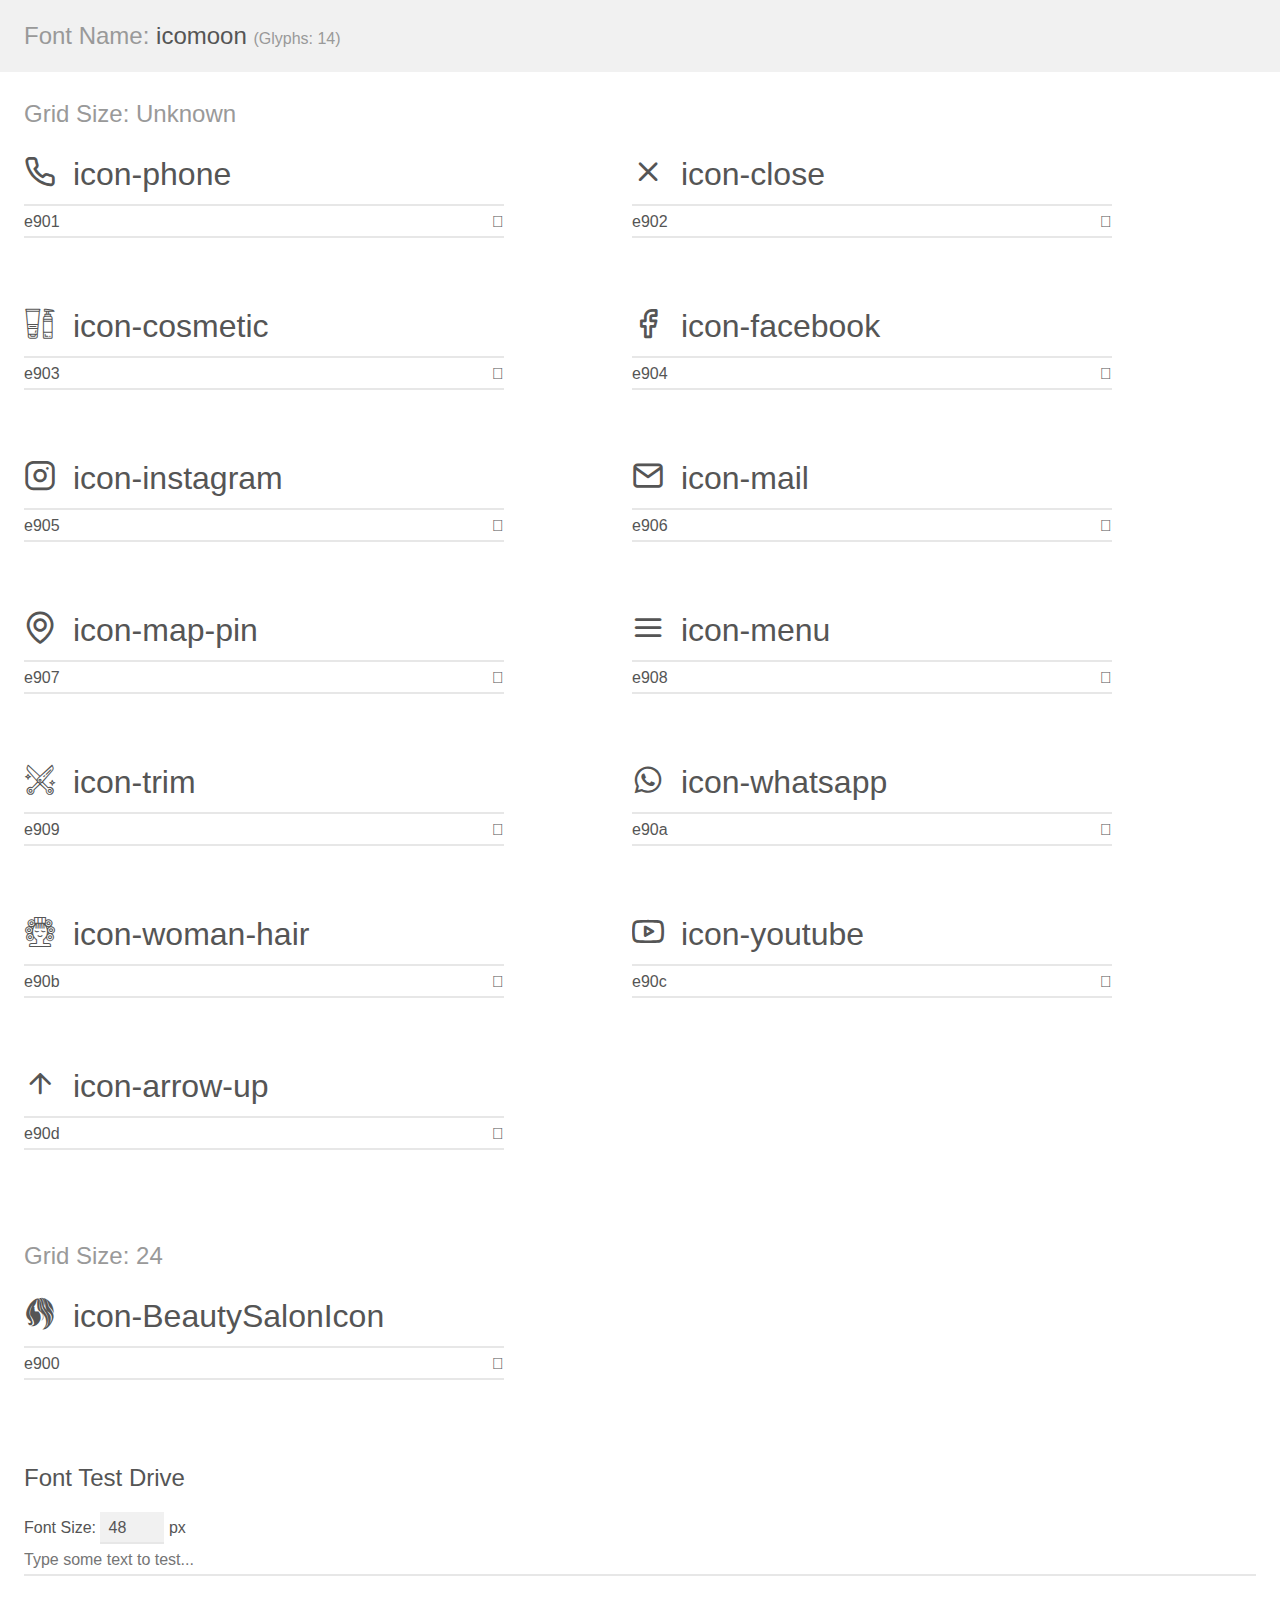
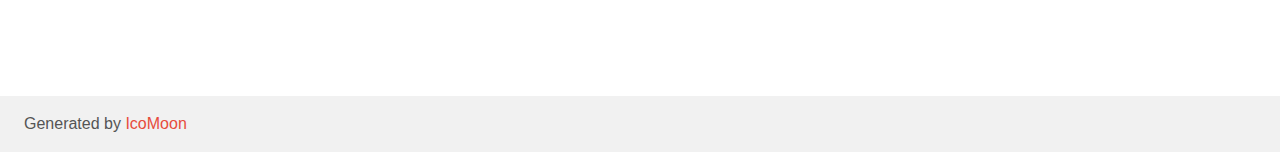
<file: assets/fonts/demo.html>
<!doctype html>
<html>
<head>
    <meta charset="utf-8">
    <title>IcoMoon Demo</title>
    <meta name="description" content="An Icon Font Generated By IcoMoon.io">
    <meta name="viewport" content="width=device-width, initial-scale=1">
    <link rel="stylesheet" href="demo-files/demo.css">
    <link rel="stylesheet" href="style.css"></head>
<body>
    <div class="bgc1 clearfix">
        <h1 class="mhmm mvm"><span class="fgc1">Font Name:</span> icomoon <small class="fgc1">(Glyphs:&nbsp;14)</small></h1>
    </div>
    <div class="clearfix mhl ptl">
        <h1 class="mvm mtn fgc1">Grid Size: Unknown</h1>
        <div class="glyph fs1">
            <div class="clearfix bshadow0 pbs">
                <span class="icon-phone"></span>
                <span class="mls"> icon-phone</span>
            </div>
            <fieldset class="fs0 size1of1 clearfix hidden-false">
                <input type="text" readonly value="e901" class="unit size1of2" />
                <input type="text" maxlength="1" readonly value="&#xe901;" class="unitRight size1of2 talign-right" />
            </fieldset>
            <div class="fs0 bshadow0 clearfix hidden-true">
                <span class="unit pvs fgc1">liga: </span>
                <input type="text" readonly value="" class="liga unitRight" />
            </div>
        </div>
        <div class="glyph fs1">
            <div class="clearfix bshadow0 pbs">
                <span class="icon-close"></span>
                <span class="mls"> icon-close</span>
            </div>
            <fieldset class="fs0 size1of1 clearfix hidden-false">
                <input type="text" readonly value="e902" class="unit size1of2" />
                <input type="text" maxlength="1" readonly value="&#xe902;" class="unitRight size1of2 talign-right" />
            </fieldset>
            <div class="fs0 bshadow0 clearfix hidden-true">
                <span class="unit pvs fgc1">liga: </span>
                <input type="text" readonly value="" class="liga unitRight" />
            </div>
        </div>
        <div class="glyph fs1">
            <div class="clearfix bshadow0 pbs">
                <span class="icon-cosmetic"></span>
                <span class="mls"> icon-cosmetic</span>
            </div>
            <fieldset class="fs0 size1of1 clearfix hidden-false">
                <input type="text" readonly value="e903" class="unit size1of2" />
                <input type="text" maxlength="1" readonly value="&#xe903;" class="unitRight size1of2 talign-right" />
            </fieldset>
            <div class="fs0 bshadow0 clearfix hidden-true">
                <span class="unit pvs fgc1">liga: </span>
                <input type="text" readonly value="" class="liga unitRight" />
            </div>
        </div>
        <div class="glyph fs1">
            <div class="clearfix bshadow0 pbs">
                <span class="icon-facebook"></span>
                <span class="mls"> icon-facebook</span>
            </div>
            <fieldset class="fs0 size1of1 clearfix hidden-false">
                <input type="text" readonly value="e904" class="unit size1of2" />
                <input type="text" maxlength="1" readonly value="&#xe904;" class="unitRight size1of2 talign-right" />
            </fieldset>
            <div class="fs0 bshadow0 clearfix hidden-true">
                <span class="unit pvs fgc1">liga: </span>
                <input type="text" readonly value="" class="liga unitRight" />
            </div>
        </div>
        <div class="glyph fs1">
            <div class="clearfix bshadow0 pbs">
                <span class="icon-instagram"></span>
                <span class="mls"> icon-instagram</span>
            </div>
            <fieldset class="fs0 size1of1 clearfix hidden-false">
                <input type="text" readonly value="e905" class="unit size1of2" />
                <input type="text" maxlength="1" readonly value="&#xe905;" class="unitRight size1of2 talign-right" />
            </fieldset>
            <div class="fs0 bshadow0 clearfix hidden-true">
                <span class="unit pvs fgc1">liga: </span>
                <input type="text" readonly value="" class="liga unitRight" />
            </div>
        </div>
        <div class="glyph fs1">
            <div class="clearfix bshadow0 pbs">
                <span class="icon-mail"></span>
                <span class="mls"> icon-mail</span>
            </div>
            <fieldset class="fs0 size1of1 clearfix hidden-false">
                <input type="text" readonly value="e906" class="unit size1of2" />
                <input type="text" maxlength="1" readonly value="&#xe906;" class="unitRight size1of2 talign-right" />
            </fieldset>
            <div class="fs0 bshadow0 clearfix hidden-true">
                <span class="unit pvs fgc1">liga: </span>
                <input type="text" readonly value="" class="liga unitRight" />
            </div>
        </div>
        <div class="glyph fs1">
            <div class="clearfix bshadow0 pbs">
                <span class="icon-map-pin"></span>
                <span class="mls"> icon-map-pin</span>
            </div>
            <fieldset class="fs0 size1of1 clearfix hidden-false">
                <input type="text" readonly value="e907" class="unit size1of2" />
                <input type="text" maxlength="1" readonly value="&#xe907;" class="unitRight size1of2 talign-right" />
            </fieldset>
            <div class="fs0 bshadow0 clearfix hidden-true">
                <span class="unit pvs fgc1">liga: </span>
                <input type="text" readonly value="" class="liga unitRight" />
            </div>
        </div>
        <div class="glyph fs1">
            <div class="clearfix bshadow0 pbs">
                <span class="icon-menu"></span>
                <span class="mls"> icon-menu</span>
            </div>
            <fieldset class="fs0 size1of1 clearfix hidden-false">
                <input type="text" readonly value="e908" class="unit size1of2" />
                <input type="text" maxlength="1" readonly value="&#xe908;" class="unitRight size1of2 talign-right" />
            </fieldset>
            <div class="fs0 bshadow0 clearfix hidden-true">
                <span class="unit pvs fgc1">liga: </span>
                <input type="text" readonly value="" class="liga unitRight" />
            </div>
        </div>
        <div class="glyph fs1">
            <div class="clearfix bshadow0 pbs">
                <span class="icon-trim"></span>
                <span class="mls"> icon-trim</span>
            </div>
            <fieldset class="fs0 size1of1 clearfix hidden-false">
                <input type="text" readonly value="e909" class="unit size1of2" />
                <input type="text" maxlength="1" readonly value="&#xe909;" class="unitRight size1of2 talign-right" />
            </fieldset>
            <div class="fs0 bshadow0 clearfix hidden-true">
                <span class="unit pvs fgc1">liga: </span>
                <input type="text" readonly value="" class="liga unitRight" />
            </div>
        </div>
        <div class="glyph fs1">
            <div class="clearfix bshadow0 pbs">
                <span class="icon-whatsapp"></span>
                <span class="mls"> icon-whatsapp</span>
            </div>
            <fieldset class="fs0 size1of1 clearfix hidden-false">
                <input type="text" readonly value="e90a" class="unit size1of2" />
                <input type="text" maxlength="1" readonly value="&#xe90a;" class="unitRight size1of2 talign-right" />
            </fieldset>
            <div class="fs0 bshadow0 clearfix hidden-true">
                <span class="unit pvs fgc1">liga: </span>
                <input type="text" readonly value="" class="liga unitRight" />
            </div>
        </div>
        <div class="glyph fs1">
            <div class="clearfix bshadow0 pbs">
                <span class="icon-woman-hair"></span>
                <span class="mls"> icon-woman-hair</span>
            </div>
            <fieldset class="fs0 size1of1 clearfix hidden-false">
                <input type="text" readonly value="e90b" class="unit size1of2" />
                <input type="text" maxlength="1" readonly value="&#xe90b;" class="unitRight size1of2 talign-right" />
            </fieldset>
            <div class="fs0 bshadow0 clearfix hidden-true">
                <span class="unit pvs fgc1">liga: </span>
                <input type="text" readonly value="" class="liga unitRight" />
            </div>
        </div>
        <div class="glyph fs1">
            <div class="clearfix bshadow0 pbs">
                <span class="icon-youtube"></span>
                <span class="mls"> icon-youtube</span>
            </div>
            <fieldset class="fs0 size1of1 clearfix hidden-false">
                <input type="text" readonly value="e90c" class="unit size1of2" />
                <input type="text" maxlength="1" readonly value="&#xe90c;" class="unitRight size1of2 talign-right" />
            </fieldset>
            <div class="fs0 bshadow0 clearfix hidden-true">
                <span class="unit pvs fgc1">liga: </span>
                <input type="text" readonly value="" class="liga unitRight" />
            </div>
        </div>
        <div class="glyph fs1">
            <div class="clearfix bshadow0 pbs">
                <span class="icon-arrow-up"></span>
                <span class="mls"> icon-arrow-up</span>
            </div>
            <fieldset class="fs0 size1of1 clearfix hidden-false">
                <input type="text" readonly value="e90d" class="unit size1of2" />
                <input type="text" maxlength="1" readonly value="&#xe90d;" class="unitRight size1of2 talign-right" />
            </fieldset>
            <div class="fs0 bshadow0 clearfix hidden-true">
                <span class="unit pvs fgc1">liga: </span>
                <input type="text" readonly value="" class="liga unitRight" />
            </div>
        </div>
    </div>
    <div class="clearfix mhl ptl">
        <h1 class="mvm mtn fgc1">Grid Size: 24</h1>
        <div class="glyph fs2">
            <div class="clearfix bshadow0 pbs">
                <span class="icon-BeautySalonIcon"></span>
                <span class="mls"> icon-BeautySalonIcon</span>
            </div>
            <fieldset class="fs0 size1of1 clearfix hidden-false">
                <input type="text" readonly value="e900" class="unit size1of2" />
                <input type="text" maxlength="1" readonly value="&#xe900;" class="unitRight size1of2 talign-right" />
            </fieldset>
            <div class="fs0 bshadow0 clearfix hidden-true">
                <span class="unit pvs fgc1">liga: </span>
                <input type="text" readonly value="" class="liga unitRight" />
            </div>
        </div>
    </div>

    <!--[if gt IE 8]><!-->
    <div class="mhl clearfix mbl">
        <h1>Font Test Drive</h1>
        <label>
            Font Size: <input id="fontSize" type="number" class="textbox0 mbm"
            min="8" value="48" />
            px
        </label>
        <input id="testText" type="text" class="phl size1of1 mvl"
        placeholder="Type some text to test..." value=""/>
        <div id="testDrive" class="icon-" style="font-family: icomoon">&nbsp;
        </div>
    </div>
    <!--<![endif]-->
    <div class="bgc1 clearfix">
        <p class="mhl">Generated by <a href="https://icomoon.io/app">IcoMoon</a></p>
    </div>

    <script src="demo-files/demo.js"></script>
</body>
</html>
</file>
<file: assets/fonts/demo-files/demo.css>
body {
  padding: 0;
  margin: 0;
  font-family: sans-serif;
  font-size: 1em;
  line-height: 1.5;
  color: #555;
  background: #fff;
}
h1 {
  font-size: 1.5em;
  font-weight: normal;
}
small {
  font-size: .66666667em;
}
a {
  color: #e74c3c;
  text-decoration: none;
}
a:hover, a:focus {
  box-shadow: 0 1px #e74c3c;
}
.bshadow0, input {
  box-shadow: inset 0 -2px #e7e7e7;
}
input:hover {
  box-shadow: inset 0 -2px #ccc;
}
input, fieldset {
  font-family: sans-serif;
  font-size: 1em;
  margin: 0;
  padding: 0;
  border: 0;
}
input {
  color: inherit;
  line-height: 1.5;
  height: 1.5em;
  padding: .25em 0;
}
input:focus {
  outline: none;
  box-shadow: inset 0 -2px #449fdb;
}
.glyph {
  font-size: 16px;
  width: 15em;
  padding-bottom: 1em;
  margin-right: 4em;
  margin-bottom: 1em;
  float: left;
  overflow: hidden;
}
.liga {
  width: 80%;
  width: calc(100% - 2.5em);
}
.talign-right {
  text-align: right;
}
.talign-center {
  text-align: center;
}
.bgc1 {
  background: #f1f1f1;
}
.fgc1 {
  color: #999;
}
.fgc0 {
  color: #000;
}
p {
  margin-top: 1em;
  margin-bottom: 1em;
}
.mvm {
  margin-top: .75em;
  margin-bottom: .75em;
}
.mtn {
  margin-top: 0;
}
.mtl, .mal {
  margin-top: 1.5em;
}
.mbl, .mal {
  margin-bottom: 1.5em;
}
.mal, .mhl {
  margin-left: 1.5em;
  margin-right: 1.5em;
}
.mhmm {
  margin-left: 1em;
  margin-right: 1em;
}
.mls {
  margin-left: .25em;
}
.ptl {
  padding-top: 1.5em;
}
.pbs, .pvs {
  padding-bottom: .25em;
}
.pvs, .pts {
  padding-top: .25em;
}
.unit {
  float: left;
}
.unitRight {
  float: right;
}
.size1of2 {
  width: 50%;
}
.size1of1 {
  width: 100%;
}
.clearfix:before, .clearfix:after {
  content: " ";
  display: table;
}
.clearfix:after {
  clear: both;
}
.hidden-true {
  display: none;
}
.textbox0 {
  width: 3em;
  background: #f1f1f1;
  padding: .25em .5em;
  line-height: 1.5;
  height: 1.5em;
}
#testDrive {
  display: block;
  padding-top: 24px;
  line-height: 1.5;
}
.fs0 {
  font-size: 16px;
}
.fs1 {
  font-size: 32px;
}
.fs2 {
  font-size: 32px;
}
</file>
<file: assets/fonts/style.css>
@font-face {
  font-family: 'icomoon';
  src:  url('fonts/icomoon.eot?dwbg8c');
  src:  url('fonts/icomoon.eot?dwbg8c#iefix') format('embedded-opentype'),
    url('fonts/icomoon.ttf?dwbg8c') format('truetype'),
    url('fonts/icomoon.woff?dwbg8c') format('woff'),
    url('fonts/icomoon.svg?dwbg8c#icomoon') format('svg');
  font-weight: normal;
  font-style: normal;
  font-display: block;
}

[class^="icon-"], [class*=" icon-"] {
  /* use !important to prevent issues with browser extensions that change fonts */
  font-family: 'icomoon' !important;
  speak: never;
  font-style: normal;
  font-weight: normal;
  font-variant: normal;
  text-transform: none;
  line-height: 1;

  /* Better Font Rendering =========== */
  -webkit-font-smoothing: antialiased;
  -moz-osx-font-smoothing: grayscale;
}

.icon-phone:before {
  content: "\e901";
}
.icon-close:before {
  content: "\e902";
}
.icon-cosmetic:before {
  content: "\e903";
}
.icon-facebook:before {
  content: "\e904";
}
.icon-instagram:before {
  content: "\e905";
}
.icon-mail:before {
  content: "\e906";
}
.icon-map-pin:before {
  content: "\e907";
}
.icon-menu:before {
  content: "\e908";
}
.icon-trim:before {
  content: "\e909";
}
.icon-whatsapp:before {
  content: "\e90a";
}
.icon-woman-hair:before {
  content: "\e90b";
}
.icon-youtube:before {
  content: "\e90c";
}
.icon-arrow-up:before {
  content: "\e90d";
}
.icon-BeautySalonIcon:before {
  content: "\e900";
}
</file>
